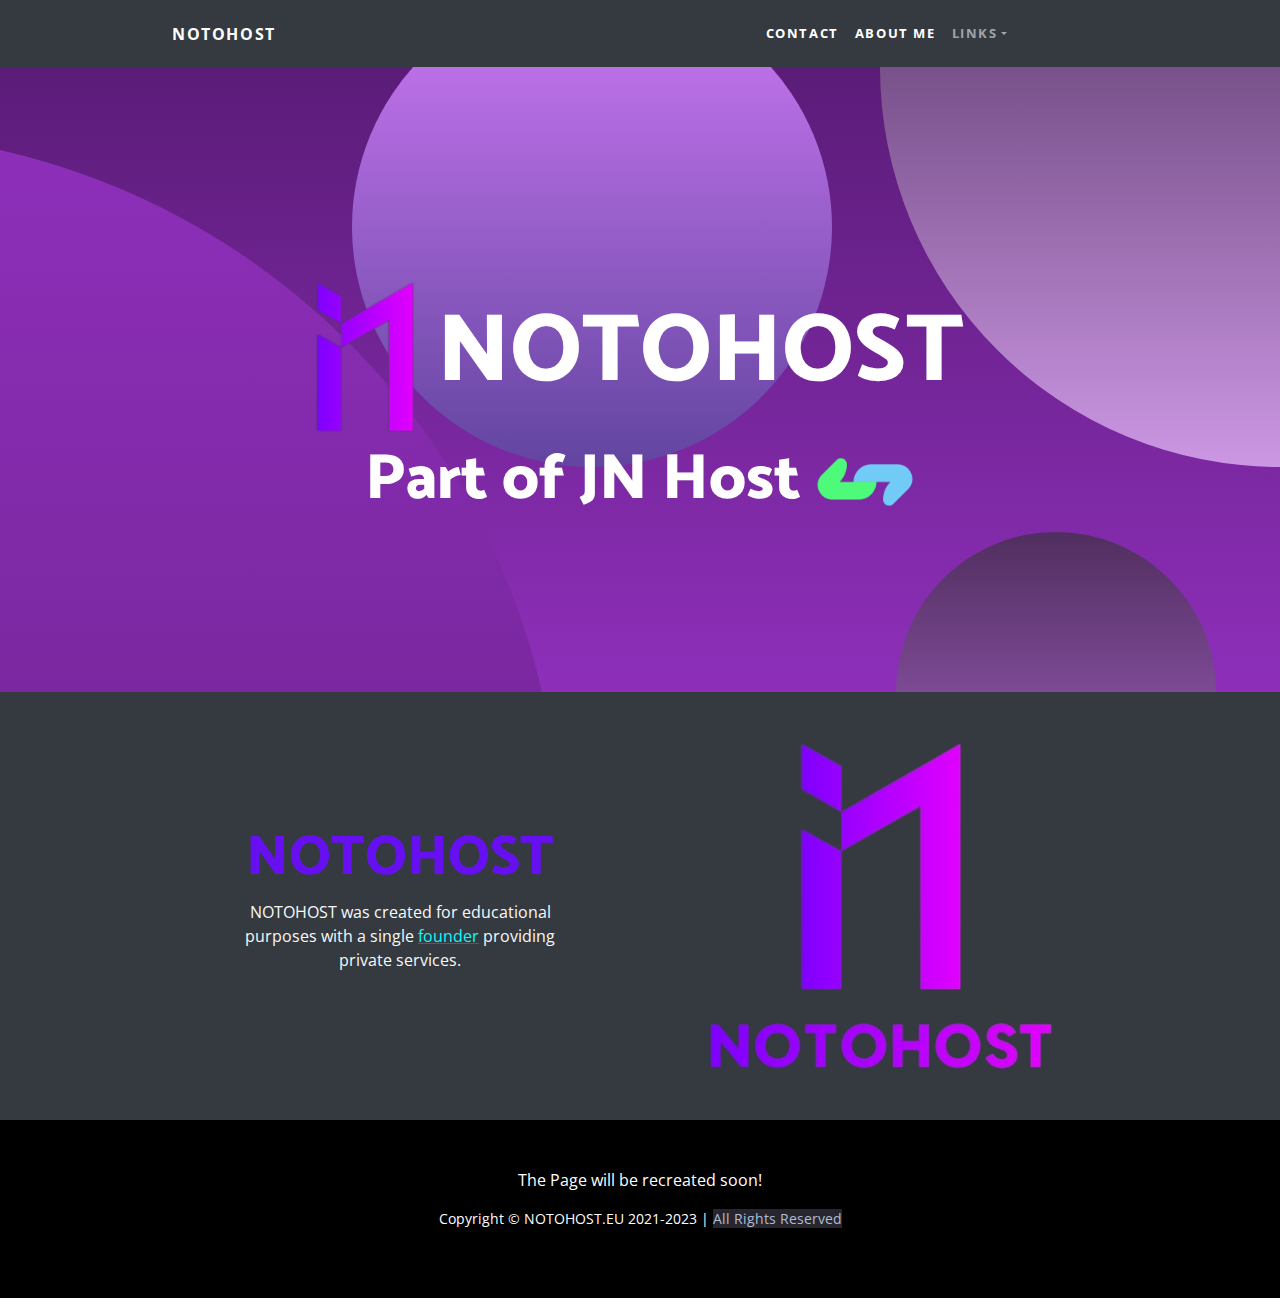
<file: index.html>
<!DOCTYPE html>
<html style="overflow-x: hidden;overflow-y: auto;">

<head>
    <meta charset="utf-8">
    <meta name="viewport" content="width=device-width, initial-scale=1.0, shrink-to-fit=no">
    <title>Home - NotoHost</title>
    <meta name="description" content="Part of JN Host">
    <meta name="NOTOHOST" content="General NOTOHOST Site">
    <link rel="icon" type="image/png" sizes="75x113" href="/assets/img/notohost-onlylogo-75_113px.png?h=5aeec95d6e48d479b04873dfd8744e75">
    <link rel="icon" type="image/png" sizes="75x113" href="/assets/img/notohost-onlylogo-75_113px.png?h=5aeec95d6e48d479b04873dfd8744e75">
    <link rel="icon" type="image/png" sizes="75x113" href="/assets/img/notohost-onlylogo-75_113px.png?h=5aeec95d6e48d479b04873dfd8744e75">
    <link rel="icon" type="image/png" sizes="75x113" href="/assets/img/notohost-onlylogo-75_113px.png?h=5aeec95d6e48d479b04873dfd8744e75">
    <link rel="icon" type="image/png" sizes="75x113" href="/assets/img/notohost-onlylogo-75_113px.png?h=5aeec95d6e48d479b04873dfd8744e75">
    <link rel="stylesheet" href="/assets/bootstrap/css/bootstrap.min.css?h=4c4cd9891751d4dfde7ea234aed45000">
    <link rel="manifest" href="/manifest.json?h=42d89daa354a859150b01672a7e2a521">
    <link rel="stylesheet" href="https://fonts.googleapis.com/css?family=Catamaran:100,200,300,400,500,600,700,800,900&amp;display=swap">
    <link rel="stylesheet" href="https://fonts.googleapis.com/css?family=Lato:100,100i,300,300i,400,400i,700,700i,900,900i&amp;display=swap">
    <link rel="stylesheet" href="https://fonts.googleapis.com/css?family=Open+Sans&amp;display=swap">
    <link rel="stylesheet" href="https://fonts.googleapis.com/css?family=Raleway">
    <link rel="stylesheet" href="/assets/css/btn1.css?h=d8700a7136d1515078daa5c2b0825a48">
    <link rel="stylesheet" href="/assets/css/Contact-Details.css?h=464694ff00688f6121f23f40fcc000c2">
    <link rel="stylesheet" href="/assets/css/navbar.css?h=befd8a398792e305b7ffd4a176b5b585">
    <link rel="stylesheet" href="/assets/css/up1.css?h=599a32aceaba49848ed4249440c915b5">
</head>

<body>
    <nav class="navbar navbar-dark navbar-expand-lg bg-dark navbar-custom">
        <div class="container"><a class="navbar-brand" href="/">NOTOHOST</a><button data-bs-toggle="collapse" class="navbar-toggler" data-bs-target="#navbarResponsive"><span class="visually-hidden">Toggle navigation</span><span class="navbar-toggler-icon"></span></button>
            <div class="collapse navbar-collapse" id="navbarResponsive">
                <ul class="navbar-nav ms-auto">
                    <li class="nav-item"></li>
                    <li class="nav-item"></li>
                </ul>
                <header></header>
                <ul class="navbar-nav">
                    <li class="nav-item"><a class="nav-link active" href="contact">Contact</a></li>
                    <li class="nav-item"><a class="nav-link active" href="https://r.notohost.eu">about me</a></li>
                    <li class="nav-item"></li>
                    <li class="nav-item dropdown"><a class="dropdown-toggle nav-link" aria-expanded="false" data-bs-toggle="dropdown" href="#">links</a>
                        <div class="dropdown-menu"><a class="dropdown-item" href="https://status.notohost.eu">Status</a><a class="dropdown-item" href="https://notohost.cloud">Cloud</a><a class="dropdown-item" href="https://r.jod.gg">Links engine</a></div>
                    </li>
                </ul>
            </div>
        </div>
    </nav>
    <header class="text-center text-white masthead" style="background: linear-gradient(0deg, #8e2fba 0%, #5b1c78 100%);">
        <div class="masthead-content">
            <div class="container">
                <h1 class="masthead-heading mb-0"><img src="/assets/img/notohost-onlylogo-75_113px.png?h=5aeec95d6e48d479b04873dfd8744e75" width="auto" height="150">&nbsp;NOTOHOST</h1>
                <h2 class="masthead-subheading mb-0">Part of JN Host&nbsp;<img src="/assets/img/JN%20Host.png?h=3107f687487f6764dcb08fb60c490ecf" width="auto" height="100"></h2>
            </div>
        </div>
        <div class="bg-circle-1 bg-circle" style="background: linear-gradient(0deg, #5b1c78 0%, #8e2fba 100%);">
            <picture><img></picture>
        </div>
        <div class="bg-circle-2 bg-circle" style="background: linear-gradient(0deg, #cc97e4 0%, #240a30 100%);"></div>
        <div class="bg-circle-3 bg-circle" style="background: linear-gradient(0deg, #aa65c9 0%, #502e5f 100%);"></div>
        <div class="bg-circle-4 bg-circle" style="background: linear-gradient(0deg, #6245a0 0%, #cd78f4 100%);"></div>
    </header>
    <section style="background-color: var(--bs-gray-dark);">
        <div class="container">
            <div class="row align-items-center">
                <div class="col-lg-6 order-lg-2">
                    <div class="p-5"><img src="/assets/img/notohost-logo-350px.png?h=14d561525c738234626f2efbdeb0f745"></div>
                </div>
                <div class="col-lg-6 order-lg-1">
                    <div class="p-5">
                        <h2 class="display-4" style="color: var(--bs-indigo);">NOTOHOST</h2>
                        <p style="color: var(--bs-light);">NOTOHOST was created for educational purposes with a single <a href="https://r.notohost.eu"><span style="color: rgb(0, 255, 255);">founder</span></a><span style="color: rgb(0, 255, 255);">&nbsp;</span>providing private services.</p>
                    </div>
                </div>
            </div>
        </div>
    </section>
    <section></section>
    <section></section>
    <footer class="py-5 bg-black">
        <p class="text-center text-white">The Page will be recreated soon!</p>
        <div class="container">
            <p class="text-center text-white m-0 small">Copyright&nbsp;© NOTOHOST.EU 2021-2023 |&nbsp;<span style="color: rgb(176, 189, 211); background-color: rgb(39, 38, 46);">All Rights Reserved</span><br><br></p>
        </div>
    </footer>
    <script src="https://cdn.jsdelivr.net/npm/bootstrap@5.1.3/dist/js/bootstrap.bundle.min.js"></script>
</body>

</html>
</file>
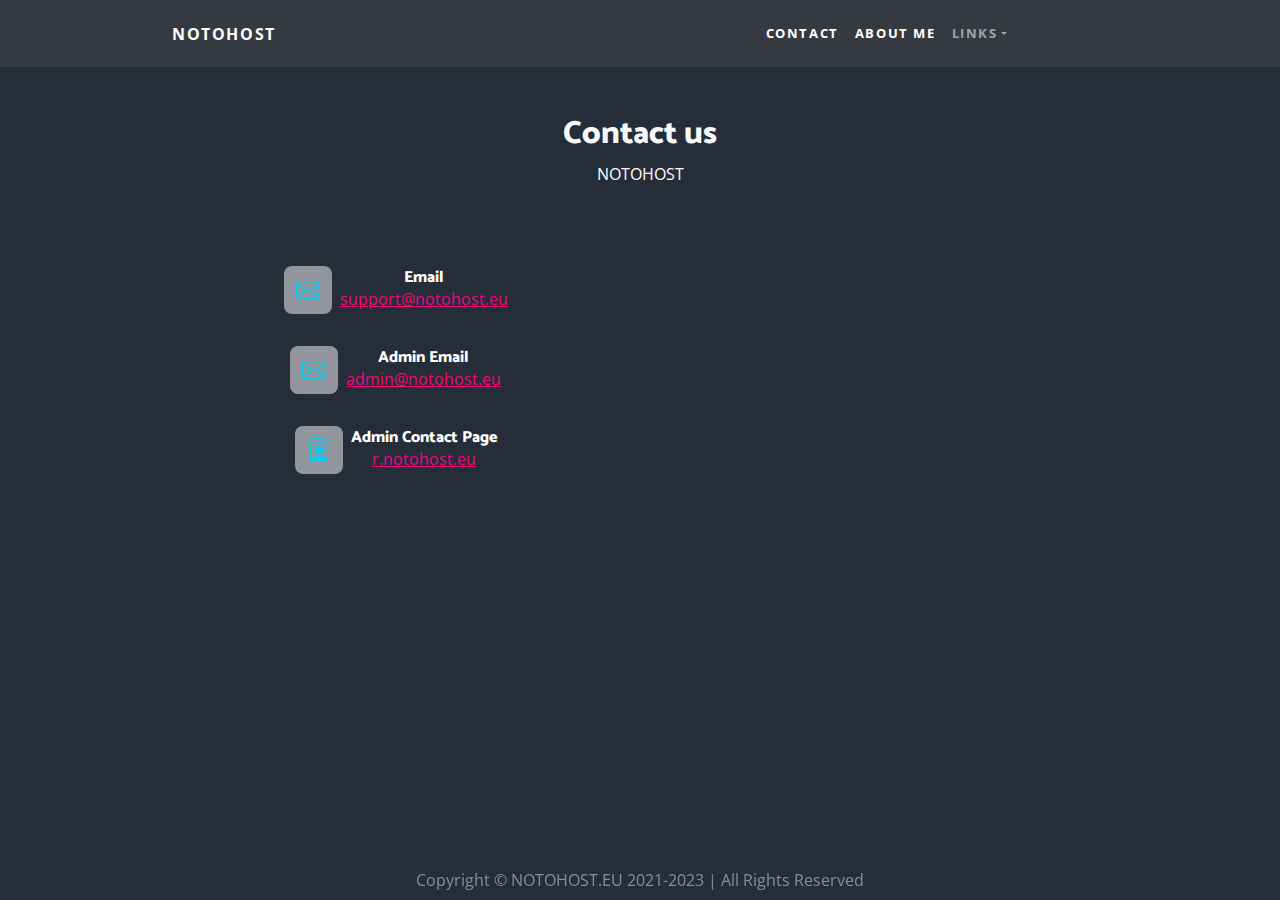
<file: contact.html>
<!DOCTYPE html>
<html style="background-color: #252D38;overflow-x: hidden;overflow-y: auto;">

<head>
    <meta charset="utf-8">
    <meta name="viewport" content="width=device-width, initial-scale=1.0, shrink-to-fit=no">
    <title>NOTOHOST</title>
    <meta name="description" content="Part of JN Host">
    <meta name="NOTOHOST" content="General NOTOHOST Site">
    <link rel="icon" type="image/png" sizes="75x113" href="/assets/img/notohost-onlylogo-75_113px.png?h=5aeec95d6e48d479b04873dfd8744e75">
    <link rel="icon" type="image/png" sizes="75x113" href="/assets/img/notohost-onlylogo-75_113px.png?h=5aeec95d6e48d479b04873dfd8744e75">
    <link rel="icon" type="image/png" sizes="75x113" href="/assets/img/notohost-onlylogo-75_113px.png?h=5aeec95d6e48d479b04873dfd8744e75">
    <link rel="icon" type="image/png" sizes="75x113" href="/assets/img/notohost-onlylogo-75_113px.png?h=5aeec95d6e48d479b04873dfd8744e75">
    <link rel="icon" type="image/png" sizes="75x113" href="/assets/img/notohost-onlylogo-75_113px.png?h=5aeec95d6e48d479b04873dfd8744e75">
    <link rel="stylesheet" href="/assets/bootstrap/css/bootstrap.min.css?h=4c4cd9891751d4dfde7ea234aed45000">
    <link rel="manifest" href="/manifest.json?h=42d89daa354a859150b01672a7e2a521">
    <link rel="stylesheet" href="https://fonts.googleapis.com/css?family=Catamaran:100,200,300,400,500,600,700,800,900&amp;display=swap">
    <link rel="stylesheet" href="https://fonts.googleapis.com/css?family=Lato:100,100i,300,300i,400,400i,700,700i,900,900i&amp;display=swap">
    <link rel="stylesheet" href="https://fonts.googleapis.com/css?family=Open+Sans&amp;display=swap">
    <link rel="stylesheet" href="https://fonts.googleapis.com/css?family=Raleway">
    <link rel="stylesheet" href="/assets/css/btn1.css?h=d8700a7136d1515078daa5c2b0825a48">
    <link rel="stylesheet" href="/assets/css/Contact-Details.css?h=464694ff00688f6121f23f40fcc000c2">
    <link rel="stylesheet" href="/assets/css/navbar.css?h=befd8a398792e305b7ffd4a176b5b585">
    <link rel="stylesheet" href="/assets/css/up1.css?h=599a32aceaba49848ed4249440c915b5">
</head>

<body>
    <nav class="navbar navbar-dark navbar-expand-lg bg-dark navbar-custom">
        <div class="container"><a class="navbar-brand" href="/">NOTOHOST</a><button data-bs-toggle="collapse" class="navbar-toggler" data-bs-target="#navbarResponsive"><span class="visually-hidden">Toggle navigation</span><span class="navbar-toggler-icon"></span></button>
            <div class="collapse navbar-collapse" id="navbarResponsive">
                <ul class="navbar-nav ms-auto">
                    <li class="nav-item"></li>
                    <li class="nav-item"></li>
                </ul>
                <header></header>
                <ul class="navbar-nav">
                    <li class="nav-item"><a class="nav-link active" href="contact">Contact</a></li>
                    <li class="nav-item"><a class="nav-link active" href="https://r.notohost.eu">about me</a></li>
                    <li class="nav-item"></li>
                    <li class="nav-item dropdown"><a class="dropdown-toggle nav-link" aria-expanded="false" data-bs-toggle="dropdown" href="#">links</a>
                        <div class="dropdown-menu"><a class="dropdown-item" href="https://status.notohost.eu">Status</a><a class="dropdown-item" href="https://notohost.cloud">Cloud</a><a class="dropdown-item" href="https://r.jod.gg">Links engine</a></div>
                    </li>
                </ul>
            </div>
        </div>
    </nav>
    <section class="position-relative py-4 py-xl-5" style="background-color: #252D38;">
        <div class="container position-relative">
            <div class="row mb-5">
                <div class="col-md-8 col-xl-6 text-center mx-auto">
                    <h2 style="color: var(--bs-light);">Contact us</h2>
                    <p class="w-lg-50" style="color: var(--bs-white);">NOTOHOST</p>
                </div>
            </div>
            <div class="row d-flex justify-content-center">
                <div class="col-md-6 col-lg-5 col-xl-4">
                    <div class="d-flex flex-column justify-content-center align-items-start h-100">
                        <div class="d-flex align-items-center p-3">
                            <div class="bs-icon-md bs-icon-rounded bs-icon-semi-white d-flex flex-shrink-0 justify-content-center align-items-center d-inline-block bs-icon"><svg xmlns="http://www.w3.org/2000/svg" width="1em" height="1em" fill="currentColor" viewBox="0 0 16 16" class="bi bi-envelope text-info">
                                    <path fill-rule="evenodd" d="M0 4a2 2 0 0 1 2-2h12a2 2 0 0 1 2 2v8a2 2 0 0 1-2 2H2a2 2 0 0 1-2-2V4Zm2-1a1 1 0 0 0-1 1v.217l7 4.2 7-4.2V4a1 1 0 0 0-1-1H2Zm13 2.383-4.708 2.825L15 11.105V5.383Zm-.034 6.876-5.64-3.471L8 9.583l-1.326-.795-5.64 3.47A1 1 0 0 0 2 13h12a1 1 0 0 0 .966-.741ZM1 11.105l4.708-2.897L1 5.383v5.722Z"></path>
                                </svg></div>
                            <div class="px-2">
                                <h6 class="mb-0" style="color: white;">Email</h6><p class="mb-0"><a href="mailto://support@notohost.eu">support@notohost.eu</a></p>
                            </div>
                        </div>
                        <div class="d-flex align-items-center p-3">
                            <div class="bs-icon-md bs-icon-rounded bs-icon-semi-white d-flex flex-shrink-0 justify-content-center align-items-center d-inline-block bs-icon"><svg xmlns="http://www.w3.org/2000/svg" width="1em" height="1em" fill="currentColor" viewBox="0 0 16 16" class="bi bi-envelope text-info">
                                    <path fill-rule="evenodd" d="M0 4a2 2 0 0 1 2-2h12a2 2 0 0 1 2 2v8a2 2 0 0 1-2 2H2a2 2 0 0 1-2-2V4Zm2-1a1 1 0 0 0-1 1v.217l7 4.2 7-4.2V4a1 1 0 0 0-1-1H2Zm13 2.383-4.708 2.825L15 11.105V5.383Zm-.034 6.876-5.64-3.471L8 9.583l-1.326-.795-5.64 3.47A1 1 0 0 0 2 13h12a1 1 0 0 0 .966-.741ZM1 11.105l4.708-2.897L1 5.383v5.722Z"></path>
                                </svg></div>
                            <div class="px-2">
                                <h6 class="mb-0" style="color: white;">Admin Email</h6>
                                <p class="mb-0"><a href="mailto://admin@notohost.eu">admin@notohost.eu</a></p>
                            </div>
                        </div>
                        <div class="d-flex align-items-center p-3">
                            <div class="bs-icon-md bs-icon-rounded bs-icon-semi-white d-flex flex-shrink-0 justify-content-center align-items-center d-inline-block bs-icon"><svg xmlns="http://www.w3.org/2000/svg" width="1em" height="1em" fill="currentColor" viewBox="0 0 16 16" class="bi bi-person-badge text-info">
                                    <path d="M6.5 2a.5.5 0 0 0 0 1h3a.5.5 0 0 0 0-1h-3zM11 8a3 3 0 1 1-6 0 3 3 0 0 1 6 0z"></path>
                                    <path d="M4.5 0A2.5 2.5 0 0 0 2 2.5V14a2 2 0 0 0 2 2h8a2 2 0 0 0 2-2V2.5A2.5 2.5 0 0 0 11.5 0h-7zM3 2.5A1.5 1.5 0 0 1 4.5 1h7A1.5 1.5 0 0 1 13 2.5v10.795a4.2 4.2 0 0 0-.776-.492C11.392 12.387 10.063 12 8 12s-3.392.387-4.224.803a4.2 4.2 0 0 0-.776.492V2.5z"></path>
                                </svg></div>
                            <div class="px-2">
                                <h6 class="mb-0" style="color: white;">Admin Contact Page</h6>
                                <p class="mb-0" style="color: var(--bs-blue);"><a href="https://r.notohost.eu">r.notohost.eu</a></p>
                            </div>
                        </div>
                    </div>
                    <div></div>
                </div>
                <div class="col-md-6 col-lg-4 col-xl-4" style="baackground-color: #0C0077;">
                    <div class="row" style="color: rgb(255,255,255);">
                        <div class="col">
                            <div class="shadow" style="background-color: rgba(255,255,255,0.79);"></div>
                        </div>
                    </div>
                </div>
            </div>
        </div>
    </section>
    <footer class="text-center py-4" style="height: 10px;background-color: #252D38;">
        <p class="text-muted my-2" style="position: fixed;bottom: 0;display: grid;width: 100%;grid-template-rows: 1fr auto;">Copyright © NOTOHOST.EU 2021-2023 | All Rights Reserved<br></p>
    </footer>
    <script src="https://cdn.jsdelivr.net/npm/bootstrap@5.1.3/dist/js/bootstrap.bundle.min.js"></script>
</body>

</html>
</file>
<file: assets/css/Contact-Details.css>
.bs-icon {
  --bs-icon-size: .75rem;
  display: flex;
  flex-shrink: 0;
  justify-content: center;
  align-items: center;
  font-size: var(--bs-icon-size);
  width: calc(var(--bs-icon-size) * 2);
  height: calc(var(--bs-icon-size) * 2);
  color: var(--bs-info);
}

.bs-icon-xs {
  --bs-icon-size: 1rem;
  width: calc(var(--bs-icon-size) * 1.5);
  height: calc(var(--bs-icon-size) * 1.5);
}

.bs-icon-sm {
  --bs-icon-size: 1rem;
}

.bs-icon-md {
  --bs-icon-size: 1.5rem;
}

.bs-icon-lg {
  --bs-icon-size: 2rem;
}

.bs-icon-xl {
  --bs-icon-size: 2.5rem;
}

.bs-icon.bs-icon-primary {
  color: var(--bs-white);
  background: var(--bs-primary);
}

.bs-icon.bs-icon-primary-light {
  color: var(--bs-primary);
  background: rgba(var(--bs-primary-rgb), .2);
}

.bs-icon.bs-icon-semi-white {
  color: var(--bs-primary);
  background: rgba(255, 255, 255, .5);
}

.bs-icon.bs-icon-rounded {
  border-radius: .5rem;
}

.bs-icon.bs-icon-circle {
  border-radius: 50%;
}

.btn btn-primary {
  color: var(--bs-blue);
}
</file>
<file: assets/css/navbar.css>
.bs-icon {
  --bs-icon-size: .75rem;
  display: flex;
  flex-shrink: 0;
  justify-content: center;
  align-items: center;
  font-size: var(--bs-icon-size);
  width: calc(var(--bs-icon-size) * 2);
  height: calc(var(--bs-icon-size) * 2);
  color: var(--bs-primary);
}

.bs-icon-xs {
  --bs-icon-size: 1rem;
  width: calc(var(--bs-icon-size) * 1.5);
  height: calc(var(--bs-icon-size) * 1.5);
}

.bs-icon-sm {
  --bs-icon-size: 1rem;
}

.bs-icon-md {
  --bs-icon-size: 1.5rem;
}

.bs-icon-lg {
  --bs-icon-size: 2rem;
}

.bs-icon-xl {
  --bs-icon-size: 2.5rem;
}

.bs-icon.bs-icon-primary {
  color: var(--bs-white);
  background: var(--bs-primary);
}

.bs-icon.bs-icon-primary-light {
  color: var(--bs-primary);
  background: rgba(var(--bs-primary-rgb), .2);
}

.bs-icon.bs-icon-semi-white {
  color: var(--bs-primary);
  background: rgba(255, 255, 255, .5);
}

.bs-icon.bs-icon-rounded {
  border-radius: .5rem;
}

.bs-icon.bs-icon-circle {
  border-radius: 50%;
}
</file>
<file: assets/css/up1.css>
.container {
  max-width: 960px;
}

* {
  margin: 0px auto;
  padding: 0px;
  text-align: center;
  font-family: 'Open Sans', sans-serif;
}

.button:hover {
  background: #c3960e;
  border-radius: 50px;
  cursor: pointer;
  transition: all .2s ease-in-out;
  transform: scale(1.25);
  color: var(--bs-dark);
}

.button {
  background: var(--bs-yellow);
  border-radius: 50px;
  color: var(--bs-dark);
}
</file>
<file: assets/css/btn1.css>
a.animated-button:link:after, a.animated-button:visited:after {
  content: "";
  position: absolute;
  height: 0%;
  left: 50%;
  top: 50%;
  width: 150%;
  z-index: -1;
  -webkit-transition: all 0.75s ease 0s;
  -moz-transition: all 0.75s ease 0s;
  -o-transition: all 0.75s ease 0s;
  transition: all 0.75s ease 0s;
}

a.animated-button:link:hover, a.animated-button:visited:hover {
  color: #FFF;
  text-shadow: none;
}

a.animated-button:link:hover:after, a.animated-button:visited:hover:after {
  height: 450%;
}

a.animated-button:link, a.animated-button:visited {
  position: relative;
  margin: 8px auto 0;
  padding: 9px 22px;
  color: #000000;
  font-size: 14px;
  border-radius: 25px;
  font-weight: bold;
  text-align: center;
  text-decoration: none;
  text-transform: uppercase;
  overflow: hidden;
  letter-spacing: .08em;
  text-shadow: 0 0 1px rgba(0, 0, 0, 0.2), 0 1px 0 rgba(0, 0, 0, 0.2);
  -webkit-transition: all 1s ease;
  -moz-transition: all 1s ease;
  -o-transition: all 1s ease;
  transition: all 1s ease;
}

a.animated-button.victoria-one {
  border: 2px solid #D24D57;
}

a.animated-button.victoria-one:after {
  background: #D24D57;
  -moz-transform: translateX(-50%) translateY(-50%) rotate(-25deg);
  -ms-transform: translateX(-50%) translateY(-50%) rotate(-25deg);
  -webkit-transform: translateX(-50%) translateY(-50%) rotate(-25deg);
  transform: translateX(-50%) translateY(-50%) rotate(-25deg);
}
</file>
